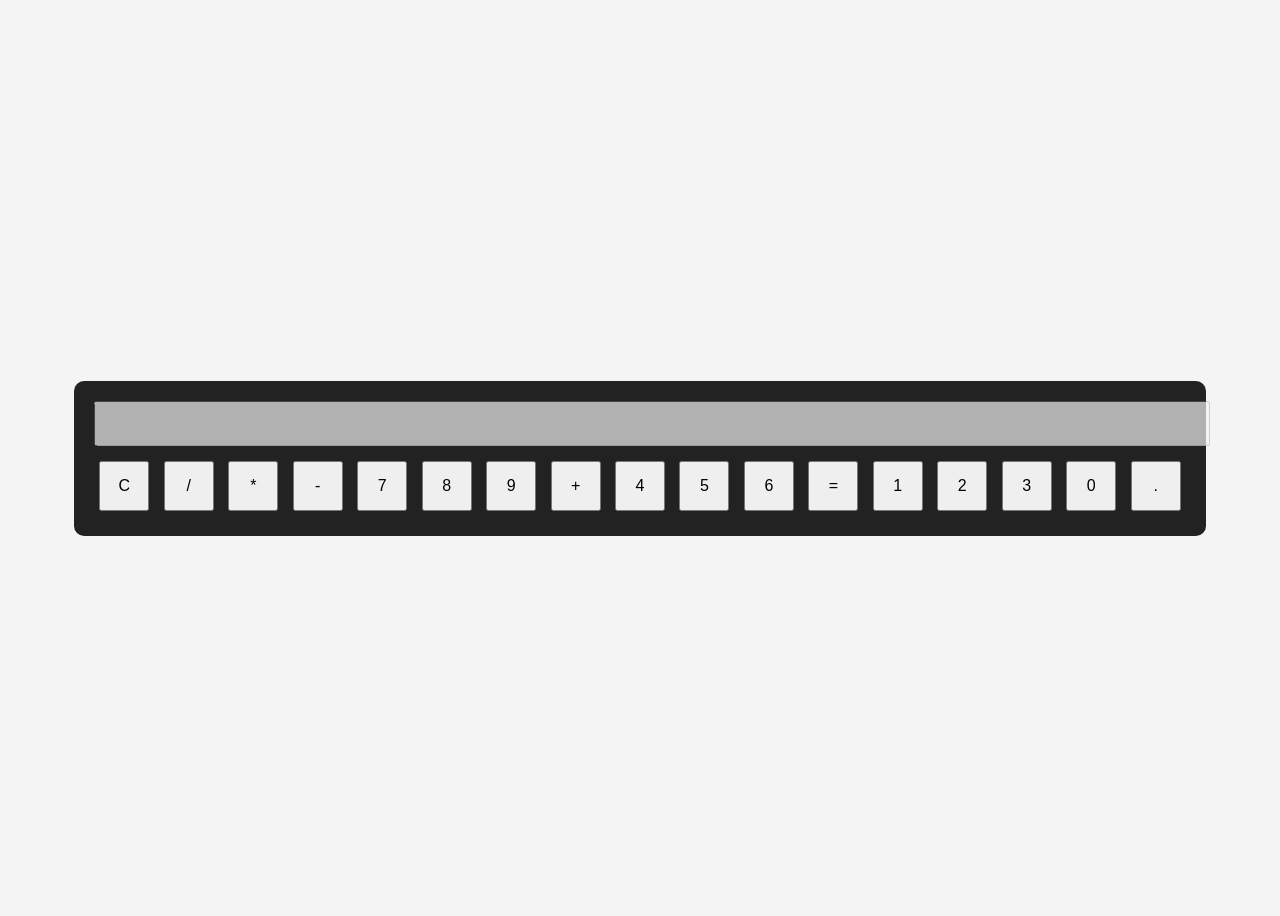
<file: index.html>
<!DOCTYPE html>
<html>
<head>
<title>Calculator</title>
<link rel="stylesheet" href="style.css">
</head>
<body>

<div class="calculator">
<input type="text" id="display" disabled>

<div class="buttons">
<button onclick="clearDisplay()">C</button>
<button onclick="appendValue('/')">/</button>
<button onclick="appendValue('*')">*</button>
<button onclick="appendValue('-')">-</button>

<button onclick="appendValue('7')">7</button>
<button onclick="appendValue('8')">8</button>
<button onclick="appendValue('9')">9</button>
<button onclick="appendValue('+')">+</button>

<button onclick="appendValue('4')">4</button>
<button onclick="appendValue('5')">5</button>
<button onclick="appendValue('6')">6</button>
<button onclick="calculate()">=</button>

<button onclick="appendValue('1')">1</button>
<button onclick="appendValue('2')">2</button>
<button onclick="appendValue('3')">3</button>

<button onclick="appendValue('0')">0</button>
<button onclick="appendValue('.')">.</button>
</div>

</div>

<script src="script.js"></script>

</body>
</html>
</file>
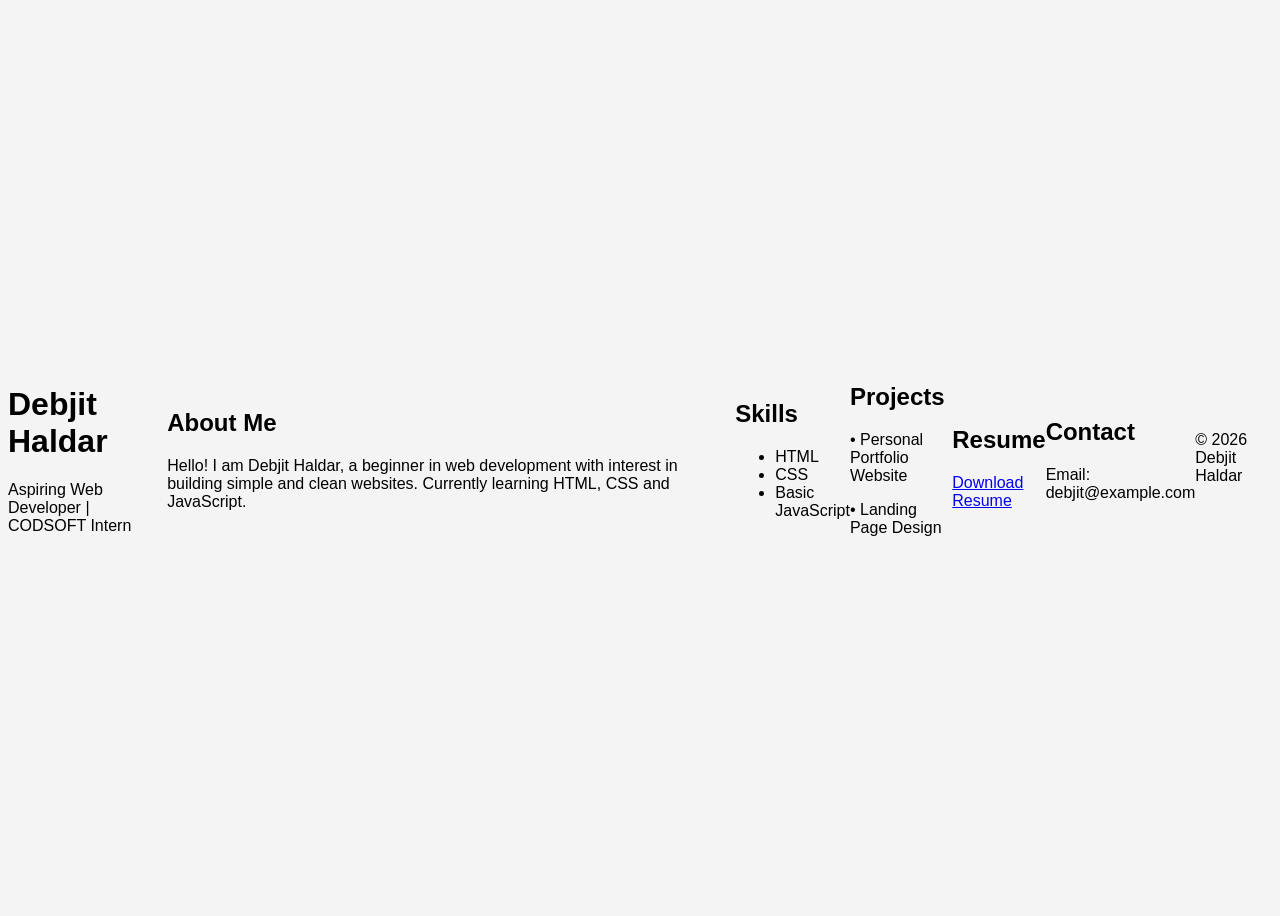
<file: 1index.html>
<!DOCTYPE html>
<html>
<head>
<title>Debjit Haldar Portfolio</title>
<link rel="stylesheet" href="style.css">
</head>
<body>

<header>
<h1>Debjit Haldar</h1>
<p>Aspiring Web Developer | CODSOFT Intern</p>
</header>

<section>
<h2>About Me</h2>
<p>Hello! I am Debjit Haldar, a beginner in web development with interest in building simple and clean websites. Currently learning HTML, CSS and JavaScript.</p>
</section>

<section>
<h2>Skills</h2>
<ul>
<li>HTML</li>
<li>CSS</li>
<li>Basic JavaScript</li>
</ul>
</section>

<section>
<h2>Projects</h2>
<p>• Personal Portfolio Website</p>
<p>• Landing Page Design</p>
</section>

<section>
<h2>Resume</h2>
<a href="#">Download Resume</a>
</section>

<section>
<h2>Contact</h2>
<p>Email: debjit@example.com</p>
</section>

<footer>
<p>© 2026 Debjit Haldar</p>
</footer>

</body>
</html>
</file>
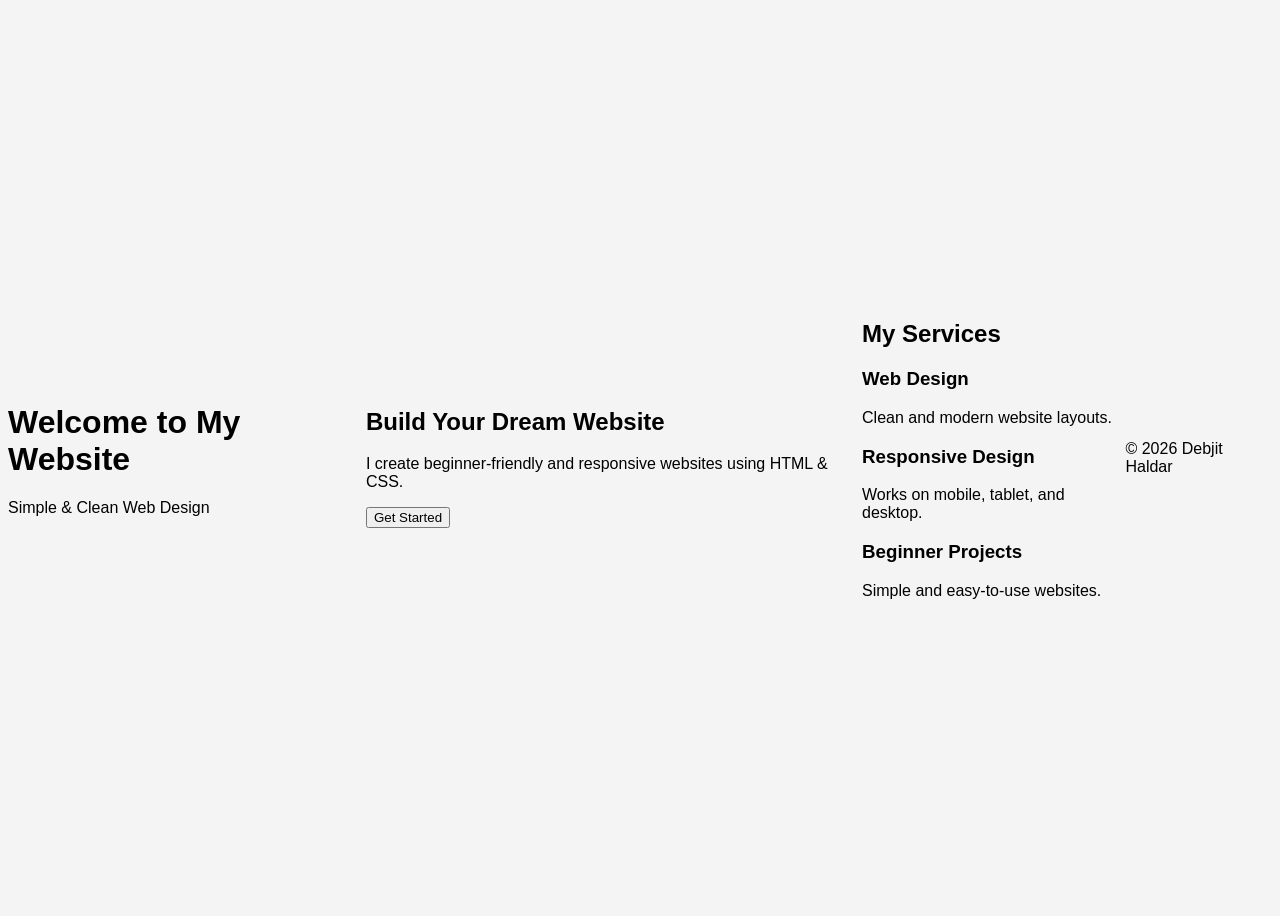
<file: index1.html>
<!DOCTYPE html>
<html>
<head>
<title>Debjit Haldar Landing Page</title>
<link rel="stylesheet" href="style.css">
</head>
<body>

<header>
<h1>Welcome to My Website</h1>
<p>Simple & Clean Web Design</p>
</header>

<section class="hero">
<h2>Build Your Dream Website</h2>
<p>I create beginner-friendly and responsive websites using HTML & CSS.</p>
<button>Get Started</button>
</section>

<section class="features">
<h2>My Services</h2>

<div class="box">
<h3>Web Design</h3>
<p>Clean and modern website layouts.</p>
</div>

<div class="box">
<h3>Responsive Design</h3>
<p>Works on mobile, tablet, and desktop.</p>
</div>

<div class="box">
<h3>Beginner Projects</h3>
<p>Simple and easy-to-use websites.</p>
</div>

</section>

<footer>
<p>© 2026 Debjit Haldar</p>
</footer>

</body>
</html>
</file>
<file: style.css>
body {
  display: flex;
  justify-content: center;
  align-items: center;
  height: 100vh;
  background: #f4f4f4;
  font-family: Arial;
}

.calculator {
  background: #222;
  padding: 20px;
  border-radius: 10px;
}

#display {
  width: 100%;
  padding: 10px;
  margin-bottom: 10px;
  font-size: 18px;
  text-align: right;
}

.buttons button {
  width: 50px;
  height: 50px;
  margin: 5px;
  font-size: 16px;
  cursor: pointer;
}
</file>
